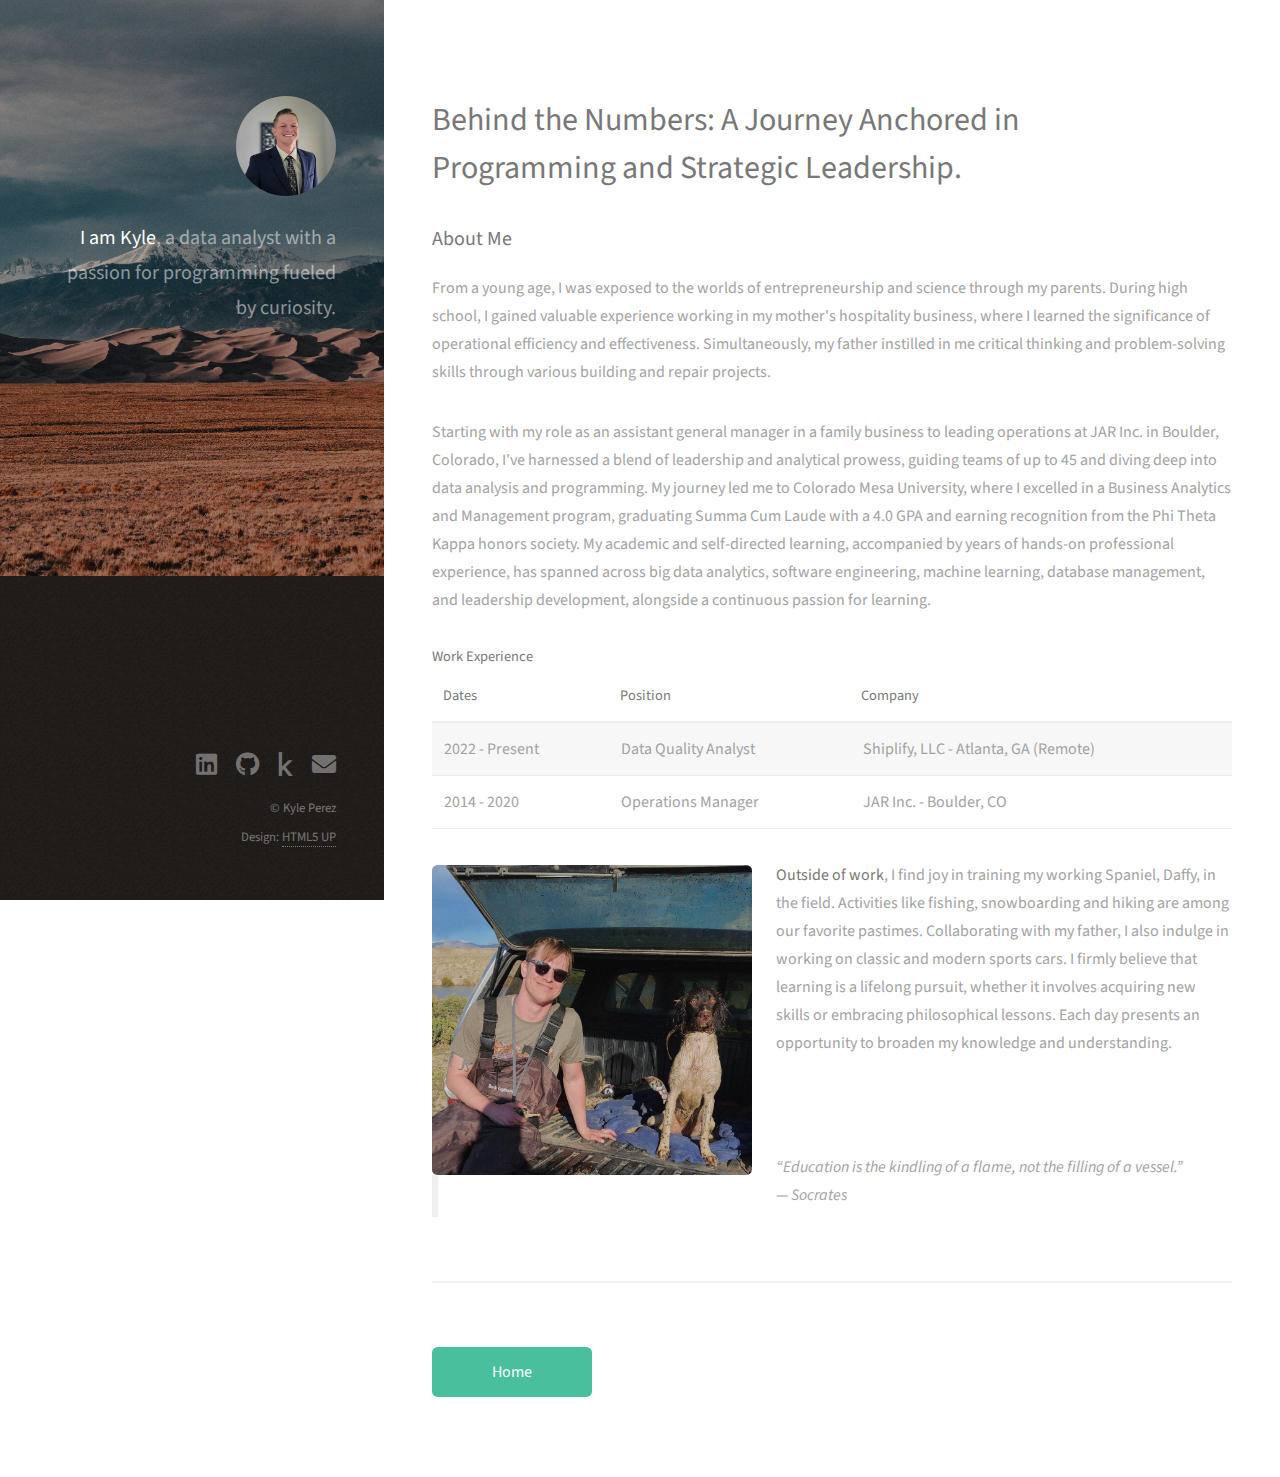
<file: about-me.html>
<!DOCTYPE HTML>
<!--
	Strata by HTML5 UP
	html5up.net | @ajlkn
	Free for personal and commercial use under the CCA 3.0 license (html5up.net/license)
-->
<html>
	<head>
		<title>Kyle Perez</title>
		<meta charset="utf-8" />
		<meta name="viewport" content="width=device-width, initial-scale=1, user-scalable=no" />
		<link rel="stylesheet" href="assets/css/main.css" />
	</head>
	<body class="is-preload">

		<!-- Header -->
			<header id="header">
				<div class="inner">
					<a href="#" class="image avatar"><img src="images/site_headshot.jpg" alt="" /></a>
					<h1><strong>I am Kyle</strong>, a data analyst<br />
					with a passion for programming<br />
					fueled by curiosity.</h1>
				</div>
			</header>

		<!-- Main -->
			<div id="main">

				<!-- One -->
					<section id="one">
						<header class="major">
							<h2>Behind the Numbers: A Journey Anchored in<br />
								Programming and Strategic Leadership.</h2>
						</header>
						<h3>About Me</h3> 
						<p>From a young age, I was exposed to the worlds of entrepreneurship and science through my parents. During high school, I gained valuable experience working in my mother's hospitality business, where I learned the significance of operational efficiency and effectiveness. Simultaneously, my father instilled in me critical thinking and problem-solving skills through various building and repair projects.</p>
						<p>Starting with my role as an assistant general manager in a family business to leading operations at JAR Inc. in Boulder, Colorado, I've harnessed a blend of leadership and analytical prowess, guiding teams of up to 45 and diving deep into data analysis and programming. My journey led me to Colorado Mesa University, where I excelled in a Business Analytics and Management program, graduating Summa Cum Laude with a 4.0 GPA and earning recognition from the Phi Theta Kappa honors society. My academic and self-directed learning, accompanied by years of hands-on professional experience, has spanned across big data analytics, software engineering, machine learning, database management, and leadership development, alongside a continuous passion for learning.</p>
						
						<div class="table-wrapper">
							<h5>Work Experience</h5>
							<table>
								<thead>
									<tr>
										<th>Dates</th>
										<th>Position</th>
										<th>Company</th>
									</tr>
								</thead>
								<tbody>
									<tr>
										<td>2022 - Present</td>
										<td>Data Quality Analyst</td>
										<td>Shiplify, LLC - Atlanta, GA (Remote)</td>
									</tr>
									<tr>
										<td>2014 - 2020</td>
										<td>Operations Manager</td>
										<td>JAR Inc. - Boulder, CO</td>
									</tr>
								</tbody>
							</table>
						</div>
						
						<p><span class="image left"><img src="images/daff_me.jpg" alt="" /></span><strong>Outside of work</strong>, I find joy in training my working Spaniel, Daffy, in the field. Activities like fishing, snowboarding and hiking are among our favorite pastimes. Collaborating with my father, I also indulge in working on classic and modern sports cars. I firmly believe that learning is a lifelong pursuit, whether it involves acquiring new skills or embracing philosophical lessons. Each day presents an opportunity to broaden my knowledge and understanding.</p>
						<br />
						<br />
						<blockquote>“Education is the kindling of a flame, not the filling of a vessel.”
							<br /> ― Socrates
						</blockquote>
					</section>


				<!-- Home -->
					<section id="three">
                        <ul class="actions">
							<li><a href="index.html" class="button primary">Home</a></li>
						</ul>
					</section>
                </div>

				
                <!-- Footer -->
                    <footer id="footer">
                        <div class="inner">
                            <ul class="icons">
                                <li><a href="https://www.linkedin.com/in/kyle-p-perez/" class="icon brands fa-linkedin"><span class="label">Linkedin</span></a></li>
                                <li><a href="https://github.com/kpperez" class="icon brands fa-github"><span class="label">Github</span></a></li>
                                <li><a href="https://www.kaggle.com/kpperez" class="icon brands fa-kaggle"><span class="label">Dribbble</span></a></li>
                                <li><a href="mailto:kyle.p.perez.92@gmail.com" class="icon solid fa-envelope"><span class="label">Email</span></a></li>
                            </ul>
                            <ul class="copyright">
                                <li>&copy; Kyle Perez</li><li>Design: <a href="http://html5up.net">HTML5 UP</a></li>
                            </ul>
                        </div>
                    </footer>
        
                <!-- Scripts -->
                    <script src="assets/js/jquery.min.js"></script>
                    <script src="assets/js/jquery.poptrox.min.js"></script>
                    <script src="assets/js/browser.min.js"></script>
                    <script src="assets/js/breakpoints.min.js"></script>
                    <script src="assets/js/util.js"></script>
                    <script src="assets/js/main.js"></script>
        
            </body>
        </html>
</file>
<file: assets/css/main.css>
@import url("fontawesome-all.min.css");
@import url("https://fonts.googleapis.com/css?family=Source+Sans+Pro:400,400italic");

/*
	Strata by HTML5 UP
	html5up.net | @ajlkn
	Free for personal and commercial use under the CCA 3.0 license (html5up.net/license)
*/

html, body, div, span, applet, object,
iframe, h1, h2, h3, h4, h5, h6, p, blockquote,
pre, a, abbr, acronym, address, big, cite,
code, del, dfn, em, img, ins, kbd, q, s, samp,
small, strike, strong, sub, sup, tt, var, b,
u, i, center, dl, dt, dd, ol, ul, li, fieldset,
form, label, legend, table, caption, tbody,
tfoot, thead, tr, th, td, article, aside,
canvas, details, embed, figure, figcaption,
footer, header, hgroup, menu, nav, output, ruby,
section, summary, time, mark, audio, video {
	margin: 0;
	padding: 0;
	border: 0;
	font-size: 100%;
	font: inherit;
	vertical-align: baseline;}

article, aside, details, figcaption, figure,
footer, header, hgroup, menu, nav, section {
	display: block;}

body {
	line-height: 1;
}

ol, ul {
	list-style: none;
}

blockquote, q {
	quotes: none;
}

	blockquote:before, blockquote:after, q:before, q:after {
		content: '';
		content: none;
	}

table {
	border-collapse: collapse;
	border-spacing: 0;
}

body {
	-webkit-text-size-adjust: none;
}

mark {
	background-color: transparent;
	color: inherit;
}

input::-moz-focus-inner {
	border: 0;
	padding: 0;
}

input, select, textarea {
	-moz-appearance: none;
	-webkit-appearance: none;
	-ms-appearance: none;
	appearance: none;
}

/* Basic */

	html {
		box-sizing: border-box;
	}

	*, *:before, *:after {
		box-sizing: inherit;
	}

	body {
		background: #fff;
	}

		body.is-preload *, body.is-preload *:before, body.is-preload *:after {
			-moz-animation: none !important;
			-webkit-animation: none !important;
			-ms-animation: none !important;
			animation: none !important;
			-moz-transition: none !important;
			-webkit-transition: none !important;
			-ms-transition: none !important;
			transition: none !important;
		}

	body, input, select, textarea {
		color: #a2a2a2;
		font-family: "Source Sans Pro", Helvetica, sans-serif;
		font-size: 16pt;
		font-weight: 400;
		line-height: 1.75em;
	}

	a {
		-moz-transition: color 0.2s ease-in-out, border-color 0.2s ease-in-out;
		-webkit-transition: color 0.2s ease-in-out, border-color 0.2s ease-in-out;
		-ms-transition: color 0.2s ease-in-out, border-color 0.2s ease-in-out;
		transition: color 0.2s ease-in-out, border-color 0.2s ease-in-out;
		border-bottom: dotted 1px;
		color: #49bf9d;
		text-decoration: none;
	}

		a:hover {
			border-bottom-color: transparent;
			color: #49bf9d !important;
			text-decoration: none;
		}

	strong, b {
		color: #787878;
		font-weight: 400;
	}

	em, i {
		font-style: italic;
	}

	p {
		margin: 0 0 2em 0;
	}

	h1, h2, h3, h4, h5, h6 {
		color: #787878;
		font-weight: 400;
		line-height: 1em;
		margin: 0 0 1em 0;
	}

		h1 a, h2 a, h3 a, h4 a, h5 a, h6 a {
			color: inherit;
			text-decoration: none;
		}

	h1 {
		font-size: 2em;
		line-height: 1.5em;
	}

	h2 {
		font-size: 1.5em;
		line-height: 1.5em;
	}

	h3 {
		font-size: 1.25em;
		line-height: 1.5em;
	}

	h4 {
		font-size: 1.1em;
		line-height: 1.5em;
	}

	h5 {
		font-size: 0.9em;
		line-height: 1.5em;
	}

	h6 {
		font-size: 0.7em;
		line-height: 1.5em;
	}

	sub {
		font-size: 0.8em;
		position: relative;
		top: 0.5em;
	}

	sup {
		font-size: 0.8em;
		position: relative;
		top: -0.5em;
	}

	hr {
		border: 0;
		border-bottom: solid 2px #efefef;
		margin: 2em 0;
	}

		hr.major {
			margin: 3em 0;
		}

	blockquote {
		border-left: solid 6px #efefef;
		font-style: italic;
		margin: 0 0 2em 0;
		padding: 0.5em 0 0.5em 1.5em;
	}

	code {
		background: #f7f7f7;
		border-radius: 0.35em;
		border: solid 2px #efefef;
		font-family: "Courier New", monospace;
		font-size: 0.9em;
		margin: 0 0.25em;
		padding: 0.25em 0.65em;
	}

	pre {
		-webkit-overflow-scrolling: touch;
		font-family: "Courier New", monospace;
		font-size: 0.9em;
		margin: 0 0 2em 0;
	}

		pre code {
			display: block;
			line-height: 1.75em;
			padding: 1em 1.5em;
			overflow-x: auto;
		}

	.align-left {
		text-align: left;
	}

	.align-center {
		text-align: center;
	}

	.align-right {
		text-align: right;
	}

/* Container */

	.container {
		margin: 0 auto;
		max-width: calc(100% - 4em);
		width: 100%;
	}

		.container.xsmall {
			width: 25%;
		}

		.container.small {
			width: 50%;
		}

		.container.medium {
			width: 75%;
		}

		.container.large {
			width: 125%;
		}

		.container.xlarge {
			width: 150%;
		}

		.container.max {
			width: 100%;
		}

		@media screen and (max-width: 980px) {

			.container {
				width: 100% !important;
				max-width: 100% !important;
			}

		}

		@media screen and (max-width: 480px) {

			.container {
				max-width: calc(100% - 3em);
			}

		}

/* Row */

	.row {
		display: flex;
		flex-wrap: wrap;
		box-sizing: border-box;
		align-items: stretch;
	}

		.row > * {
			box-sizing: border-box;
		}

		.row.gtr-uniform > * > :last-child {
			margin-bottom: 0;
		}

		.row.aln-left {
			justify-content: flex-start;
		}

		.row.aln-center {
			justify-content: center;
		}

		.row.aln-right {
			justify-content: flex-end;
		}

		.row.aln-top {
			align-items: flex-start;
		}

		.row.aln-middle {
			align-items: center;
		}

		.row.aln-bottom {
			align-items: flex-end;
		}

		.row > .imp {
			order: -1;
		}

		.row > .col-1 {
			width: 8.33333%;
		}

		.row > .off-1 {
			margin-left: 8.33333%;
		}

		.row > .col-2 {
			width: 16.66667%;
		}

		.row > .off-2 {
			margin-left: 16.66667%;
		}

		.row > .col-3 {
			width: 25%;
		}

		.row > .off-3 {
			margin-left: 25%;
		}

		.row > .col-4 {
			width: 33.33333%;
		}

		.row > .off-4 {
			margin-left: 33.33333%;
		}

		.row > .col-5 {
			width: 41.66667%;
		}

		.row > .off-5 {
			margin-left: 41.66667%;
		}

		.row > .col-6 {
			width: 50%;
		}

		.row > .off-6 {
			margin-left: 50%;
		}

		.row > .col-7 {
			width: 58.33333%;
		}

		.row > .off-7 {
			margin-left: 58.33333%;
		}

		.row > .col-8 {
			width: 66.66667%;
		}

		.row > .off-8 {
			margin-left: 66.66667%;
		}

		.row > .col-9 {
			width: 75%;
		}

		.row > .off-9 {
			margin-left: 75%;
		}

		.row > .col-10 {
			width: 83.33333%;
		}

		.row > .off-10 {
			margin-left: 83.33333%;
		}

		.row > .col-11 {
			width: 91.66667%;
		}

		.row > .off-11 {
			margin-left: 91.66667%;
		}

		.row > .col-12 {
			width: 100%;
		}

		.row > .off-12 {
			margin-left: 100%;
		}

		.row.gtr-0 {
			margin-top: 0;
			margin-left: 0em;
		}

			.row.gtr-0 > * {
				padding: 0 0 0 0em;
			}

			.row.gtr-0.gtr-uniform {
				margin-top: 0em;
			}

				.row.gtr-0.gtr-uniform > * {
					padding-top: 0em;
				}

		.row.gtr-25 {
			margin-top: 0;
			margin-left: -0.625em;
		}

			.row.gtr-25 > * {
				padding: 0 0 0 0.625em;
			}

			.row.gtr-25.gtr-uniform {
				margin-top: -0.625em;
			}

				.row.gtr-25.gtr-uniform > * {
					padding-top: 0.625em;
				}

		.row.gtr-50 {
			margin-top: 0;
			margin-left: -1.25em;
		}

			.row.gtr-50 > * {
				padding: 0 0 0 1.25em;
			}

			.row.gtr-50.gtr-uniform {
				margin-top: -1.25em;
			}

				.row.gtr-50.gtr-uniform > * {
					padding-top: 1.25em;
				}

		.row {
			margin-top: 0;
			margin-left: -2.5em;
		}

			.row > * {
				padding: 0 0 0 2.5em;
			}

			.row.gtr-uniform {
				margin-top: -2.5em;
			}

				.row.gtr-uniform > * {
					padding-top: 2.5em;
				}

		.row.gtr-150 {
			margin-top: 0;
			margin-left: -3.75em;
		}

			.row.gtr-150 > * {
				padding: 0 0 0 3.75em;
			}

			.row.gtr-150.gtr-uniform {
				margin-top: -3.75em;
			}

				.row.gtr-150.gtr-uniform > * {
					padding-top: 3.75em;
				}

		.row.gtr-200 {
			margin-top: 0;
			margin-left: -5em;
		}

			.row.gtr-200 > * {
				padding: 0 0 0 5em;
			}

			.row.gtr-200.gtr-uniform {
				margin-top: -5em;
			}

				.row.gtr-200.gtr-uniform > * {
					padding-top: 5em;
				}

		@media screen and (max-width: 1800px) {

			.row {
				display: flex;
				flex-wrap: wrap;
				box-sizing: border-box;
				align-items: stretch;
			}

				.row > * {
					box-sizing: border-box;
				}

				.row.gtr-uniform > * > :last-child {
					margin-bottom: 0;
				}

				.row.aln-left {
					justify-content: flex-start;
				}

				.row.aln-center {
					justify-content: center;
				}

				.row.aln-right {
					justify-content: flex-end;
				}

				.row.aln-top {
					align-items: flex-start;
				}

				.row.aln-middle {
					align-items: center;
				}

				.row.aln-bottom {
					align-items: flex-end;
				}

				.row > .imp-xlarge {
					order: -1;
				}

				.row > .col-1-xlarge {
					width: 8.33333%;
				}

				.row > .off-1-xlarge {
					margin-left: 8.33333%;
				}

				.row > .col-2-xlarge {
					width: 16.66667%;
				}

				.row > .off-2-xlarge {
					margin-left: 16.66667%;
				}

				.row > .col-3-xlarge {
					width: 25%;
				}

				.row > .off-3-xlarge {
					margin-left: 25%;
				}

				.row > .col-4-xlarge {
					width: 33.33333%;
				}

				.row > .off-4-xlarge {
					margin-left: 33.33333%;
				}

				.row > .col-5-xlarge {
					width: 41.66667%;
				}

				.row > .off-5-xlarge {
					margin-left: 41.66667%;
				}

				.row > .col-6-xlarge {
					width: 50%;
				}

				.row > .off-6-xlarge {
					margin-left: 50%;
				}

				.row > .col-7-xlarge {
					width: 58.33333%;
				}

				.row > .off-7-xlarge {
					margin-left: 58.33333%;
				}

				.row > .col-8-xlarge {
					width: 66.66667%;
				}

				.row > .off-8-xlarge {
					margin-left: 66.66667%;
				}

				.row > .col-9-xlarge {
					width: 75%;
				}

				.row > .off-9-xlarge {
					margin-left: 75%;
				}

				.row > .col-10-xlarge {
					width: 83.33333%;
				}

				.row > .off-10-xlarge {
					margin-left: 83.33333%;
				}

				.row > .col-11-xlarge {
					width: 91.66667%;
				}

				.row > .off-11-xlarge {
					margin-left: 91.66667%;
				}

				.row > .col-12-xlarge {
					width: 100%;
				}

				.row > .off-12-xlarge {
					margin-left: 100%;
				}

				.row.gtr-0 {
					margin-top: 0;
					margin-left: 0em;
				}

					.row.gtr-0 > * {
						padding: 0 0 0 0em;
					}

					.row.gtr-0.gtr-uniform {
						margin-top: 0em;
					}

						.row.gtr-0.gtr-uniform > * {
							padding-top: 0em;
						}

				.row.gtr-25 {
					margin-top: 0;
					margin-left: -0.625em;
				}

					.row.gtr-25 > * {
						padding: 0 0 0 0.625em;
					}

					.row.gtr-25.gtr-uniform {
						margin-top: -0.625em;
					}

						.row.gtr-25.gtr-uniform > * {
							padding-top: 0.625em;
						}

				.row.gtr-50 {
					margin-top: 0;
					margin-left: -1.25em;
				}

					.row.gtr-50 > * {
						padding: 0 0 0 1.25em;
					}

					.row.gtr-50.gtr-uniform {
						margin-top: -1.25em;
					}

						.row.gtr-50.gtr-uniform > * {
							padding-top: 1.25em;
						}

				.row {
					margin-top: 0;
					margin-left: -2.5em;
				}

					.row > * {
						padding: 0 0 0 2.5em;
					}

					.row.gtr-uniform {
						margin-top: -2.5em;
					}

						.row.gtr-uniform > * {
							padding-top: 2.5em;
						}

				.row.gtr-150 {
					margin-top: 0;
					margin-left: -3.75em;
				}

					.row.gtr-150 > * {
						padding: 0 0 0 3.75em;
					}

					.row.gtr-150.gtr-uniform {
						margin-top: -3.75em;
					}

						.row.gtr-150.gtr-uniform > * {
							padding-top: 3.75em;
						}

				.row.gtr-200 {
					margin-top: 0;
					margin-left: -5em;
				}

					.row.gtr-200 > * {
						padding: 0 0 0 5em;
					}

					.row.gtr-200.gtr-uniform {
						margin-top: -5em;
					}

						.row.gtr-200.gtr-uniform > * {
							padding-top: 5em;
						}

		}

		@media screen and (max-width: 1280px) {

			.row {
				display: flex;
				flex-wrap: wrap;
				box-sizing: border-box;
				align-items: stretch;
			}

				.row > * {
					box-sizing: border-box;
				}

				.row.gtr-uniform > * > :last-child {
					margin-bottom: 0;
				}

				.row.aln-left {
					justify-content: flex-start;
				}

				.row.aln-center {
					justify-content: center;
				}

				.row.aln-right {
					justify-content: flex-end;
				}

				.row.aln-top {
					align-items: flex-start;
				}

				.row.aln-middle {
					align-items: center;
				}

				.row.aln-bottom {
					align-items: flex-end;
				}

				.row > .imp-large {
					order: -1;
				}

				.row > .col-1-large {
					width: 8.33333%;
				}

				.row > .off-1-large {
					margin-left: 8.33333%;
				}

				.row > .col-2-large {
					width: 16.66667%;
				}

				.row > .off-2-large {
					margin-left: 16.66667%;
				}

				.row > .col-3-large {
					width: 25%;
				}

				.row > .off-3-large {
					margin-left: 25%;
				}

				.row > .col-4-large {
					width: 33.33333%;
				}

				.row > .off-4-large {
					margin-left: 33.33333%;
				}

				.row > .col-5-large {
					width: 41.66667%;
				}

				.row > .off-5-large {
					margin-left: 41.66667%;
				}

				.row > .col-6-large {
					width: 50%;
				}

				.row > .off-6-large {
					margin-left: 50%;
				}

				.row > .col-7-large {
					width: 58.33333%;
				}

				.row > .off-7-large {
					margin-left: 58.33333%;
				}

				.row > .col-8-large {
					width: 66.66667%;
				}

				.row > .off-8-large {
					margin-left: 66.66667%;
				}

				.row > .col-9-large {
					width: 75%;
				}

				.row > .off-9-large {
					margin-left: 75%;
				}

				.row > .col-10-large {
					width: 83.33333%;
				}

				.row > .off-10-large {
					margin-left: 83.33333%;
				}

				.row > .col-11-large {
					width: 91.66667%;
				}

				.row > .off-11-large {
					margin-left: 91.66667%;
				}

				.row > .col-12-large {
					width: 100%;
				}

				.row > .off-12-large {
					margin-left: 100%;
				}

				.row.gtr-0 {
					margin-top: 0;
					margin-left: 0em;
				}

					.row.gtr-0 > * {
						padding: 0 0 0 0em;
					}

					.row.gtr-0.gtr-uniform {
						margin-top: 0em;
					}

						.row.gtr-0.gtr-uniform > * {
							padding-top: 0em;
						}

				.row.gtr-25 {
					margin-top: 0;
					margin-left: -0.5em;
				}

					.row.gtr-25 > * {
						padding: 0 0 0 0.5em;
					}

					.row.gtr-25.gtr-uniform {
						margin-top: -0.5em;
					}

						.row.gtr-25.gtr-uniform > * {
							padding-top: 0.5em;
						}

				.row.gtr-50 {
					margin-top: 0;
					margin-left: -1em;
				}

					.row.gtr-50 > * {
						padding: 0 0 0 1em;
					}

					.row.gtr-50.gtr-uniform {
						margin-top: -1em;
					}

						.row.gtr-50.gtr-uniform > * {
							padding-top: 1em;
						}

				.row {
					margin-top: 0;
					margin-left: -2em;
				}

					.row > * {
						padding: 0 0 0 2em;
					}

					.row.gtr-uniform {
						margin-top: -2em;
					}

						.row.gtr-uniform > * {
							padding-top: 2em;
						}

				.row.gtr-150 {
					margin-top: 0;
					margin-left: -3em;
				}

					.row.gtr-150 > * {
						padding: 0 0 0 3em;
					}

					.row.gtr-150.gtr-uniform {
						margin-top: -3em;
					}

						.row.gtr-150.gtr-uniform > * {
							padding-top: 3em;
						}

				.row.gtr-200 {
					margin-top: 0;
					margin-left: -4em;
				}

					.row.gtr-200 > * {
						padding: 0 0 0 4em;
					}

					.row.gtr-200.gtr-uniform {
						margin-top: -4em;
					}

						.row.gtr-200.gtr-uniform > * {
							padding-top: 4em;
						}

		}

		@media screen and (max-width: 980px) {

			.row {
				display: flex;
				flex-wrap: wrap;
				box-sizing: border-box;
				align-items: stretch;
			}

				.row > * {
					box-sizing: border-box;
				}

				.row.gtr-uniform > * > :last-child {
					margin-bottom: 0;
				}

				.row.aln-left {
					justify-content: flex-start;
				}

				.row.aln-center {
					justify-content: center;
				}

				.row.aln-right {
					justify-content: flex-end;
				}

				.row.aln-top {
					align-items: flex-start;
				}

				.row.aln-middle {
					align-items: center;
				}

				.row.aln-bottom {
					align-items: flex-end;
				}

				.row > .imp-medium {
					order: -1;
				}

				.row > .col-1-medium {
					width: 8.33333%;
				}

				.row > .off-1-medium {
					margin-left: 8.33333%;
				}

				.row > .col-2-medium {
					width: 16.66667%;
				}

				.row > .off-2-medium {
					margin-left: 16.66667%;
				}

				.row > .col-3-medium {
					width: 25%;
				}

				.row > .off-3-medium {
					margin-left: 25%;
				}

				.row > .col-4-medium {
					width: 33.33333%;
				}

				.row > .off-4-medium {
					margin-left: 33.33333%;
				}

				.row > .col-5-medium {
					width: 41.66667%;
				}

				.row > .off-5-medium {
					margin-left: 41.66667%;
				}

				.row > .col-6-medium {
					width: 50%;
				}

				.row > .off-6-medium {
					margin-left: 50%;
				}

				.row > .col-7-medium {
					width: 58.33333%;
				}

				.row > .off-7-medium {
					margin-left: 58.33333%;
				}

				.row > .col-8-medium {
					width: 66.66667%;
				}

				.row > .off-8-medium {
					margin-left: 66.66667%;
				}

				.row > .col-9-medium {
					width: 75%;
				}

				.row > .off-9-medium {
					margin-left: 75%;
				}

				.row > .col-10-medium {
					width: 83.33333%;
				}

				.row > .off-10-medium {
					margin-left: 83.33333%;
				}

				.row > .col-11-medium {
					width: 91.66667%;
				}

				.row > .off-11-medium {
					margin-left: 91.66667%;
				}

				.row > .col-12-medium {
					width: 100%;
				}

				.row > .off-12-medium {
					margin-left: 100%;
				}

				.row.gtr-0 {
					margin-top: 0;
					margin-left: 0em;
				}

					.row.gtr-0 > * {
						padding: 0 0 0 0em;
					}

					.row.gtr-0.gtr-uniform {
						margin-top: 0em;
					}

						.row.gtr-0.gtr-uniform > * {
							padding-top: 0em;
						}

				.row.gtr-25 {
					margin-top: 0;
					margin-left: -0.5em;
				}

					.row.gtr-25 > * {
						padding: 0 0 0 0.5em;
					}

					.row.gtr-25.gtr-uniform {
						margin-top: -0.5em;
					}

						.row.gtr-25.gtr-uniform > * {
							padding-top: 0.5em;
						}

				.row.gtr-50 {
					margin-top: 0;
					margin-left: -1em;
				}

					.row.gtr-50 > * {
						padding: 0 0 0 1em;
					}

					.row.gtr-50.gtr-uniform {
						margin-top: -1em;
					}

						.row.gtr-50.gtr-uniform > * {
							padding-top: 1em;
						}

				.row {
					margin-top: 0;
					margin-left: -2em;
				}

					.row > * {
						padding: 0 0 0 2em;
					}

					.row.gtr-uniform {
						margin-top: -2em;
					}

						.row.gtr-uniform > * {
							padding-top: 2em;
						}

				.row.gtr-150 {
					margin-top: 0;
					margin-left: -3em;
				}

					.row.gtr-150 > * {
						padding: 0 0 0 3em;
					}

					.row.gtr-150.gtr-uniform {
						margin-top: -3em;
					}

						.row.gtr-150.gtr-uniform > * {
							padding-top: 3em;
						}

				.row.gtr-200 {
					margin-top: 0;
					margin-left: -4em;
				}

					.row.gtr-200 > * {
						padding: 0 0 0 4em;
					}

					.row.gtr-200.gtr-uniform {
						margin-top: -4em;
					}

						.row.gtr-200.gtr-uniform > * {
							padding-top: 4em;
						}

		}

		@media screen and (max-width: 736px) {

			.row {
				display: flex;
				flex-wrap: wrap;
				box-sizing: border-box;
				align-items: stretch;
			}

				.row > * {
					box-sizing: border-box;
				}

				.row.gtr-uniform > * > :last-child {
					margin-bottom: 0;
				}

				.row.aln-left {
					justify-content: flex-start;
				}

				.row.aln-center {
					justify-content: center;
				}

				.row.aln-right {
					justify-content: flex-end;
				}

				.row.aln-top {
					align-items: flex-start;
				}

				.row.aln-middle {
					align-items: center;
				}

				.row.aln-bottom {
					align-items: flex-end;
				}

				.row > .imp-small {
					order: -1;
				}

				.row > .col-1-small {
					width: 8.33333%;
				}

				.row > .off-1-small {
					margin-left: 8.33333%;
				}

				.row > .col-2-small {
					width: 16.66667%;
				}

				.row > .off-2-small {
					margin-left: 16.66667%;
				}

				.row > .col-3-small {
					width: 25%;
				}

				.row > .off-3-small {
					margin-left: 25%;
				}

				.row > .col-4-small {
					width: 33.33333%;
				}

				.row > .off-4-small {
					margin-left: 33.33333%;
				}

				.row > .col-5-small {
					width: 41.66667%;
				}

				.row > .off-5-small {
					margin-left: 41.66667%;
				}

				.row > .col-6-small {
					width: 50%;
				}

				.row > .off-6-small {
					margin-left: 50%;
				}

				.row > .col-7-small {
					width: 58.33333%;
				}

				.row > .off-7-small {
					margin-left: 58.33333%;
				}

				.row > .col-8-small {
					width: 66.66667%;
				}

				.row > .off-8-small {
					margin-left: 66.66667%;
				}

				.row > .col-9-small {
					width: 75%;
				}

				.row > .off-9-small {
					margin-left: 75%;
				}

				.row > .col-10-small {
					width: 83.33333%;
				}

				.row > .off-10-small {
					margin-left: 83.33333%;
				}

				.row > .col-11-small {
					width: 91.66667%;
				}

				.row > .off-11-small {
					margin-left: 91.66667%;
				}

				.row > .col-12-small {
					width: 100%;
				}

				.row > .off-12-small {
					margin-left: 100%;
				}

				.row.gtr-0 {
					margin-top: 0;
					margin-left: 0em;
				}

					.row.gtr-0 > * {
						padding: 0 0 0 0em;
					}

					.row.gtr-0.gtr-uniform {
						margin-top: 0em;
					}

						.row.gtr-0.gtr-uniform > * {
							padding-top: 0em;
						}

				.row.gtr-25 {
					margin-top: 0;
					margin-left: -0.375em;
				}

					.row.gtr-25 > * {
						padding: 0 0 0 0.375em;
					}

					.row.gtr-25.gtr-uniform {
						margin-top: -0.375em;
					}

						.row.gtr-25.gtr-uniform > * {
							padding-top: 0.375em;
						}

				.row.gtr-50 {
					margin-top: 0;
					margin-left: -0.75em;
				}

					.row.gtr-50 > * {
						padding: 0 0 0 0.75em;
					}

					.row.gtr-50.gtr-uniform {
						margin-top: -0.75em;
					}

						.row.gtr-50.gtr-uniform > * {
							padding-top: 0.75em;
						}

				.row {
					margin-top: 0;
					margin-left: -1.5em;
				}

					.row > * {
						padding: 0 0 0 1.5em;
					}

					.row.gtr-uniform {
						margin-top: -1.5em;
					}

						.row.gtr-uniform > * {
							padding-top: 1.5em;
						}

				.row.gtr-150 {
					margin-top: 0;
					margin-left: -2.25em;
				}

					.row.gtr-150 > * {
						padding: 0 0 0 2.25em;
					}

					.row.gtr-150.gtr-uniform {
						margin-top: -2.25em;
					}

						.row.gtr-150.gtr-uniform > * {
							padding-top: 2.25em;
						}

				.row.gtr-200 {
					margin-top: 0;
					margin-left: -3em;
				}

					.row.gtr-200 > * {
						padding: 0 0 0 3em;
					}

					.row.gtr-200.gtr-uniform {
						margin-top: -3em;
					}

						.row.gtr-200.gtr-uniform > * {
							padding-top: 3em;
						}

		}

		@media screen and (max-width: 480px) {

			.row {
				display: flex;
				flex-wrap: wrap;
				box-sizing: border-box;
				align-items: stretch;
			}

				.row > * {
					box-sizing: border-box;
				}

				.row.gtr-uniform > * > :last-child {
					margin-bottom: 0;
				}

				.row.aln-left {
					justify-content: flex-start;
				}

				.row.aln-center {
					justify-content: center;
				}

				.row.aln-right {
					justify-content: flex-end;
				}

				.row.aln-top {
					align-items: flex-start;
				}

				.row.aln-middle {
					align-items: center;
				}

				.row.aln-bottom {
					align-items: flex-end;
				}

				.row > .imp-xsmall {
					order: -1;
				}

				.row > .col-1-xsmall {
					width: 8.33333%;
				}

				.row > .off-1-xsmall {
					margin-left: 8.33333%;
				}

				.row > .col-2-xsmall {
					width: 16.66667%;
				}

				.row > .off-2-xsmall {
					margin-left: 16.66667%;
				}

				.row > .col-3-xsmall {
					width: 25%;
				}

				.row > .off-3-xsmall {
					margin-left: 25%;
				}

				.row > .col-4-xsmall {
					width: 33.33333%;
				}

				.row > .off-4-xsmall {
					margin-left: 33.33333%;
				}

				.row > .col-5-xsmall {
					width: 41.66667%;
				}

				.row > .off-5-xsmall {
					margin-left: 41.66667%;
				}

				.row > .col-6-xsmall {
					width: 50%;
				}

				.row > .off-6-xsmall {
					margin-left: 50%;
				}

				.row > .col-7-xsmall {
					width: 58.33333%;
				}

				.row > .off-7-xsmall {
					margin-left: 58.33333%;
				}

				.row > .col-8-xsmall {
					width: 66.66667%;
				}

				.row > .off-8-xsmall {
					margin-left: 66.66667%;
				}

				.row > .col-9-xsmall {
					width: 75%;
				}

				.row > .off-9-xsmall {
					margin-left: 75%;
				}

				.row > .col-10-xsmall {
					width: 83.33333%;
				}

				.row > .off-10-xsmall {
					margin-left: 83.33333%;
				}

				.row > .col-11-xsmall {
					width: 91.66667%;
				}

				.row > .off-11-xsmall {
					margin-left: 91.66667%;
				}

				.row > .col-12-xsmall {
					width: 100%;
				}

				.row > .off-12-xsmall {
					margin-left: 100%;
				}

				.row.gtr-0 {
					margin-top: 0;
					margin-left: 0em;
				}

					.row.gtr-0 > * {
						padding: 0 0 0 0em;
					}

					.row.gtr-0.gtr-uniform {
						margin-top: 0em;
					}

						.row.gtr-0.gtr-uniform > * {
							padding-top: 0em;
						}

				.row.gtr-25 {
					margin-top: 0;
					margin-left: -0.375em;
				}

					.row.gtr-25 > * {
						padding: 0 0 0 0.375em;
					}

					.row.gtr-25.gtr-uniform {
						margin-top: -0.375em;
					}

						.row.gtr-25.gtr-uniform > * {
							padding-top: 0.375em;
						}

				.row.gtr-50 {
					margin-top: 0;
					margin-left: -0.75em;
				}

					.row.gtr-50 > * {
						padding: 0 0 0 0.75em;
					}

					.row.gtr-50.gtr-uniform {
						margin-top: -0.75em;
					}

						.row.gtr-50.gtr-uniform > * {
							padding-top: 0.75em;
						}

				.row {
					margin-top: 0;
					margin-left: -1.5em;
				}

					.row > * {
						padding: 0 0 0 1.5em;
					}

					.row.gtr-uniform {
						margin-top: -1.5em;
					}

						.row.gtr-uniform > * {
							padding-top: 1.5em;
						}

				.row.gtr-150 {
					margin-top: 0;
					margin-left: -2.25em;
				}

					.row.gtr-150 > * {
						padding: 0 0 0 2.25em;
					}

					.row.gtr-150.gtr-uniform {
						margin-top: -2.25em;
					}

						.row.gtr-150.gtr-uniform > * {
							padding-top: 2.25em;
						}

				.row.gtr-200 {
					margin-top: 0;
					margin-left: -3em;
				}

					.row.gtr-200 > * {
						padding: 0 0 0 3em;
					}

					.row.gtr-200.gtr-uniform {
						margin-top: -3em;
					}

						.row.gtr-200.gtr-uniform > * {
							padding-top: 3em;
						}

		}

/* Section/Article */

	section.special, article.special {
		text-align: center;
	}

	header p {
		color: #b2b2b2;
		position: relative;
		margin: 0 0 1.5em 0;
	}

	header h2 + p {
		font-size: 1.25em;
		margin-top: -1em;
		line-height: 1.5em;
	}

	header h3 + p {
		font-size: 1.1em;
		margin-top: -0.8em;
		line-height: 1.5em;
	}

	header h4 + p,
	header h5 + p,
	header h6 + p {
		font-size: 0.9em;
		margin-top: -0.6em;
		line-height: 1.5em;
	}

	header.major h2 {
		font-size: 2em;
	}

/* Form */

	form {
		margin: 0 0 2em 0;
	}

	label {
		color: #787878;
		display: block;
		font-size: 0.9em;
		font-weight: 400;
		margin: 0 0 1em 0;
	}

	input[type="text"],
	input[type="password"],
	input[type="email"],
	select,
	textarea {
		-moz-appearance: none;
		-webkit-appearance: none;
		-ms-appearance: none;
		appearance: none;
		background: #f7f7f7;
		border-radius: 0.35em;
		border: solid 2px transparent;
		color: inherit;
		display: block;
		outline: 0;
		padding: 0 0.75em;
		text-decoration: none;
		width: 100%;
	}

		input[type="text"]:invalid,
		input[type="password"]:invalid,
		input[type="email"]:invalid,
		select:invalid,
		textarea:invalid {
			box-shadow: none;
		}

		input[type="text"]:focus,
		input[type="password"]:focus,
		input[type="email"]:focus,
		select:focus,
		textarea:focus {
			border-color: #49bf9d;
		}

	select {
		background-image: url("data:image/svg+xml;charset=utf8,%3Csvg xmlns='http://www.w3.org/2000/svg' width='40' height='40' preserveAspectRatio='none' viewBox='0 0 40 40'%3E%3Cpath d='M9.4,12.3l10.4,10.4l10.4-10.4c0.2-0.2,0.5-0.4,0.9-0.4c0.3,0,0.6,0.1,0.9,0.4l3.3,3.3c0.2,0.2,0.4,0.5,0.4,0.9 c0,0.4-0.1,0.6-0.4,0.9L20.7,31.9c-0.2,0.2-0.5,0.4-0.9,0.4c-0.3,0-0.6-0.1-0.9-0.4L4.3,17.3c-0.2-0.2-0.4-0.5-0.4-0.9 c0-0.4,0.1-0.6,0.4-0.9l3.3-3.3c0.2-0.2,0.5-0.4,0.9-0.4S9.1,12.1,9.4,12.3z' fill='%23dfdfdf' /%3E%3C/svg%3E");
		background-size: 1.25rem;
		background-repeat: no-repeat;
		background-position: calc(100% - 1rem) center;
		height: 2.75em;
		padding-right: 2.75em;
		text-overflow: ellipsis;
	}

		select option {
			color: #787878;
			background: #fff;
		}

		select:focus::-ms-value {
			background-color: transparent;
		}

		select::-ms-expand {
			display: none;
		}

	input[type="text"],
	input[type="password"],
	input[type="email"],
	select {
		height: 2.75em;
	}

	textarea {
		padding: 0.75em;
	}

	input[type="checkbox"],
	input[type="radio"] {
		-moz-appearance: none;
		-webkit-appearance: none;
		-ms-appearance: none;
		appearance: none;
		display: block;
		float: left;
		margin-right: -2em;
		opacity: 0;
		width: 1em;
		z-index: -1;
	}

		input[type="checkbox"] + label,
		input[type="radio"] + label {
			text-decoration: none;
			color: #a2a2a2;
			cursor: pointer;
			display: inline-block;
			font-size: 1em;
			font-weight: 400;
			padding-left: 2.4em;
			padding-right: 0.75em;
			position: relative;
		}

			input[type="checkbox"] + label:before,
			input[type="radio"] + label:before {
				-moz-osx-font-smoothing: grayscale;
				-webkit-font-smoothing: antialiased;
				display: inline-block;
				font-style: normal;
				font-variant: normal;
				text-rendering: auto;
				line-height: 1;
				text-transform: none !important;
				font-family: 'Font Awesome 5 Free';
				font-weight: 900;
			}

			input[type="checkbox"] + label:before,
			input[type="radio"] + label:before {
				background: #f7f7f7;
				border-radius: 0.35em;
				border: solid 2px transparent;
				content: '';
				display: inline-block;
				font-size: 0.8em;
				height: 2.0625em;
				left: 0;
				line-height: 1.85625em;
				position: absolute;
				text-align: center;
				top: 0;
				width: 2.0625em;
			}

		input[type="checkbox"]:checked + label:before,
		input[type="radio"]:checked + label:before {
			background: #787878;
			border-color: #787878;
			color: #fff;
			content: '\f00c';
		}

		input[type="checkbox"]:focus + label:before,
		input[type="radio"]:focus + label:before {
			border-color: #49bf9d;
		}

	input[type="checkbox"] + label:before {
		border-radius: 0.35em;
	}

	input[type="radio"] + label:before {
		border-radius: 100%;
	}

	::-webkit-input-placeholder {
		color: #b2b2b2 !important;
		opacity: 1.0;
	}

	:-moz-placeholder {
		color: #b2b2b2 !important;
		opacity: 1.0;
	}

	::-moz-placeholder {
		color: #b2b2b2 !important;
		opacity: 1.0;
	}

	:-ms-input-placeholder {
		color: #b2b2b2 !important;
		opacity: 1.0;
	}

/* Box */

	.box {
		border-radius: 0.35em;
		border: solid 2px #efefef;
		margin-bottom: 2em;
		padding: 1.5em;
	}

		.box > :last-child,
		.box > :last-child > :last-child,
		.box > :last-child > :last-child > :last-child {
			margin-bottom: 0;
		}

		.box.alt {
			border: 0;
			border-radius: 0;
			padding: 0;
		}

/* Icon */

	.icon {
		text-decoration: none;
		border-bottom: none;
		position: relative;
	}

		.icon:before {
			-moz-osx-font-smoothing: grayscale;
			-webkit-font-smoothing: antialiased;
			display: inline-block;
			font-style: normal;
			font-variant: normal;
			text-rendering: auto;
			line-height: 1;
			text-transform: none !important;
			font-family: 'Font Awesome 5 Free';
			font-weight: 400;
		}

		.icon > .label {
			display: none;
		}

		.icon:before {
			line-height: inherit;
		}

		.icon.solid:before {
			font-weight: 900;
		}

		.icon.brands:before {
			font-family: 'Font Awesome 5 Brands';
		}

/* Image */

	.image {
		border-radius: 0.35em;
		border: 0;
		display: inline-block;
		position: relative;
	}

		.image:before {
			-moz-transition: opacity 0.2s ease-in-out;
			-webkit-transition: opacity 0.2s ease-in-out;
			-ms-transition: opacity 0.2s ease-in-out;
			transition: opacity 0.2s ease-in-out;
			background: url("images/overlay.png");
			border-radius: 0.35em;
			content: '';
			display: block;
			height: 100%;
			left: 0;
			opacity: 0.5;
			position: absolute;
			top: 0;
			width: 100%;
		}

		.image.thumb {
			text-align: center;
		}

			.image.thumb:after {
				-moz-transition: opacity 0.2s ease-in-out;
				-webkit-transition: opacity 0.2s ease-in-out;
				-ms-transition: opacity 0.2s ease-in-out;
				transition: opacity 0.2s ease-in-out;
				border-radius: 0.35em;
				border: solid 3px rgba(255, 255, 255, 0.5);
				color: #fff;
				content: 'View';
				display: inline-block;
				font-size: 0.8em;
				font-weight: 400;
				left: 50%;
				line-height: 2.25em;
				margin: -1.25em 0 0 -3em;
				opacity: 0;
				padding: 0 1.5em;
				position: absolute;
				text-align: center;
				text-decoration: none;
				top: 50%;
				white-space: nowrap;
			}

			.image.thumb:hover:after {
				opacity: 1.0;
			}

			.image.thumb:hover:before {
				background: url("images/overlay.png"), url("images/overlay.png");
				opacity: 1.0;
			}

		.image img {
			border-radius: 0.35em;
			display: block;
		}

		.image.left {
			float: left;
			margin: 0 1.5em 1em 0;
			top: 0.25em;
		}

		.image.right {
			float: right;
			margin: 0 0 1em 1.5em;
			top: 0.25em;
		}

		.image.left, .image.right {
			max-width: 40%;
		}

			.image.left img, .image.right img {
				width: 100%;
			}

		.image.fit {
			display: block;
			margin: 0 0 2em 0;
			width: 100%;
		}

			.image.fit img {
				width: 100%;
			}

		.image.avatar {
			border-radius: 100%;
		}

			.image.avatar:before {
				display: none;
			}

			.image.avatar img {
				border-radius: 100%;
				width: 100%;
			}

/* List */

	ol {
		list-style: decimal;
		margin: 0 0 2em 0;
		padding-left: 1.25em;
	}

		ol li {
			padding-left: 0.25em;
		}

	ul {
		list-style: disc;
		margin: 0 0 2em 0;
		padding-left: 1em;
	}

		ul li {
			padding-left: 0.5em;
		}

		ul.alt {
			list-style: none;
			padding-left: 0;
		}

			ul.alt li {
				border-top: solid 2px #efefef;
				padding: 0.5em 0;
			}

				ul.alt li:first-child {
					border-top: 0;
					padding-top: 0;
				}

	dl {
		margin: 0 0 2em 0;
	}

/* Icons */

	ul.icons {
		cursor: default;
		list-style: none;
		padding-left: 0;
	}

		ul.icons li {
			display: inline-block;
			padding: 0 1em 0 0;
		}

			ul.icons li:last-child {
				padding-right: 0;
			}

			ul.icons li .icon:before {
				font-size: 1.5em;
			}

/* Labeled Icons */

	ul.labeled-icons {
		list-style: none;
		padding: 0;
	}

		ul.labeled-icons li {
			line-height: 1.75em;
			margin: 1.5em 0 0 0;
			padding-left: 2.25em;
			position: relative;
		}

			ul.labeled-icons li:first-child {
				margin-top: 0;
			}

			ul.labeled-icons li a {
				color: inherit;
			}

			ul.labeled-icons li h3 {
				color: #b2b2b2;
				left: 0;
				position: absolute;
				text-align: center;
				top: 0;
				width: 1em;
			}

/* Actions */

	ul.actions {
		display: -moz-flex;
		display: -webkit-flex;
		display: -ms-flex;
		display: flex;
		cursor: default;
		list-style: none;
		margin-left: -1em;
		padding-left: 0;
	}

		ul.actions li {
			padding: 0 0 0 1em;
			vertical-align: middle;
		}

		ul.actions.special {
			-moz-justify-content: center;
			-webkit-justify-content: center;
			-ms-justify-content: center;
			justify-content: center;
			width: 100%;
			margin-left: 0;
		}

			ul.actions.special li:first-child {
				padding-left: 0;
			}

		ul.actions.stacked {
			-moz-flex-direction: column;
			-webkit-flex-direction: column;
			-ms-flex-direction: column;
			flex-direction: column;
			margin-left: 0;
		}

			ul.actions.stacked li {
				padding: 1.3em 0 0 0;
			}

				ul.actions.stacked li:first-child {
					padding-top: 0;
				}

		ul.actions.fit {
			width: calc(100% + 1em);
		}

			ul.actions.fit li {
				-moz-flex-grow: 1;
				-webkit-flex-grow: 1;
				-ms-flex-grow: 1;
				flex-grow: 1;
				-moz-flex-shrink: 1;
				-webkit-flex-shrink: 1;
				-ms-flex-shrink: 1;
				flex-shrink: 1;
				width: 100%;
			}

				ul.actions.fit li > * {
					width: 100%;
				}

			ul.actions.fit.stacked {
				width: 100%;
			}

		@media screen and (max-width: 480px) {

			ul.actions:not(.fixed) {
				-moz-flex-direction: column;
				-webkit-flex-direction: column;
				-ms-flex-direction: column;
				flex-direction: column;
				margin-left: 0;
				width: 100% !important;
			}

				ul.actions:not(.fixed) li {
					-moz-flex-grow: 1;
					-webkit-flex-grow: 1;
					-ms-flex-grow: 1;
					flex-grow: 1;
					-moz-flex-shrink: 1;
					-webkit-flex-shrink: 1;
					-ms-flex-shrink: 1;
					flex-shrink: 1;
					padding: 1em 0 0 0;
					text-align: center;
					width: 100%;
				}

					ul.actions:not(.fixed) li > * {
						width: 100%;
					}

					ul.actions:not(.fixed) li:first-child {
						padding-top: 0;
					}

					ul.actions:not(.fixed) li input[type="submit"],
					ul.actions:not(.fixed) li input[type="reset"],
					ul.actions:not(.fixed) li input[type="button"],
					ul.actions:not(.fixed) li button,
					ul.actions:not(.fixed) li .button {
						width: 100%;
					}

						ul.actions:not(.fixed) li input[type="submit"].icon:before,
						ul.actions:not(.fixed) li input[type="reset"].icon:before,
						ul.actions:not(.fixed) li input[type="button"].icon:before,
						ul.actions:not(.fixed) li button.icon:before,
						ul.actions:not(.fixed) li .button.icon:before {
							margin-left: -0.5em;
						}

		}

/* Table */

	.table-wrapper {
		-webkit-overflow-scrolling: touch;
		overflow-x: auto;
	}

	table {
		margin: 0 0 2em 0;
		width: 100%;
	}

		table tbody tr {
			border: solid 1px #efefef;
			border-left: 0;
			border-right: 0;
		}

			table tbody tr:nth-child(2n + 1) {
				background-color: #f7f7f7;
			}

		table td {
			padding: 0.75em 0.75em;
		}

		table th {
			color: #787878;
			font-size: 0.9em;
			font-weight: 400;
			padding: 0 0.75em 0.75em 0.75em;
			text-align: left;
		}

		table thead {
			border-bottom: solid 2px #efefef;
		}

		table tfoot {
			border-top: solid 2px #efefef;
		}

		table.alt {
			border-collapse: separate;
		}

			table.alt tbody tr td {
				border: solid 2px #efefef;
				border-left-width: 0;
				border-top-width: 0;
			}

				table.alt tbody tr td:first-child {
					border-left-width: 2px;
				}

			table.alt tbody tr:first-child td {
				border-top-width: 2px;
			}

			table.alt thead {
				border-bottom: 0;
			}

			table.alt tfoot {
				border-top: 0;
			}

/* Button */

	input[type="submit"],
	input[type="reset"],
	input[type="button"],
	.button {
		-moz-appearance: none;
		-webkit-appearance: none;
		-ms-appearance: none;
		appearance: none;
		-moz-transition: background-color 0.2s ease-in-out, color 0.2s ease-in-out, border-color 0.2s ease-in-out;
		-webkit-transition: background-color 0.2s ease-in-out, color 0.2s ease-in-out, border-color 0.2s ease-in-out;
		-ms-transition: background-color 0.2s ease-in-out, color 0.2s ease-in-out, border-color 0.2s ease-in-out;
		transition: background-color 0.2s ease-in-out, color 0.2s ease-in-out, border-color 0.2s ease-in-out;
		background-color: transparent;
		border-radius: 0.35em;
		border: solid 3px #efefef;
		color: #787878 !important;
		cursor: pointer;
		display: inline-block;
		font-weight: 400;
		height: 3.15em;
		height: calc(2.75em + 6px);
		line-height: 2.75em;
		min-width: 10em;
		padding: 0 1.5em;
		text-align: center;
		text-decoration: none;
		white-space: nowrap;
	}

		input[type="submit"]:hover,
		input[type="reset"]:hover,
		input[type="button"]:hover,
		.button:hover {
			border-color: #49bf9d;
			color: #49bf9d !important;
		}

		input[type="submit"]:active,
		input[type="reset"]:active,
		input[type="button"]:active,
		.button:active {
			background-color: rgba(73, 191, 157, 0.1);
			border-color: #49bf9d;
			color: #49bf9d !important;
		}

		input[type="submit"].icon,
		input[type="reset"].icon,
		input[type="button"].icon,
		.button.icon {
			padding-left: 1.35em;
		}

			input[type="submit"].icon:before,
			input[type="reset"].icon:before,
			input[type="button"].icon:before,
			.button.icon:before {
				margin-right: 0.5em;
			}

		input[type="submit"].fit,
		input[type="reset"].fit,
		input[type="button"].fit,
		.button.fit {
			min-width: 0;
			width: 100%;
		}

		input[type="submit"].small,
		input[type="reset"].small,
		input[type="button"].small,
		.button.small {
			font-size: 0.8em;
		}

		input[type="submit"].large,
		input[type="reset"].large,
		input[type="button"].large,
		.button.large {
			font-size: 1.35em;
		}

		input[type="submit"].primary,
		input[type="reset"].primary,
		input[type="button"].primary,
		.button.primary {
			background-color: #49bf9d;
			border-color: #49bf9d;
			color: #ffffff !important;
		}

			input[type="submit"].primary:hover,
			input[type="reset"].primary:hover,
			input[type="button"].primary:hover,
			.button.primary:hover {
				background-color: #5cc6a7;
				border-color: #5cc6a7;
			}

			input[type="submit"].primary:active,
			input[type="reset"].primary:active,
			input[type="button"].primary:active,
			.button.primary:active {
				background-color: #3eb08f;
				border-color: #3eb08f;
			}

		input[type="submit"].disabled, input[type="submit"]:disabled,
		input[type="reset"].disabled,
		input[type="reset"]:disabled,
		input[type="button"].disabled,
		input[type="button"]:disabled,
		.button.disabled,
		.button:disabled {
			background-color: #e7e7e7 !important;
			border-color: #e7e7e7 !important;
			color: #b2b2b2 !important;
			cursor: default;
		}

/* Work Item */

	.work-item {
		margin: 0 0 2em 0;
	}

		.work-item .image {
			margin: 0 0 1.5em 0;
		}

		.work-item h3 {
			font-size: 1em;
			margin: 0 0 0.5em 0;
		}

		.work-item p {
			font-size: 0.8em;
			line-height: 1.5em;
			margin: 0;
		}

/* Header */

	#header {
		display: -moz-flex;
		display: -webkit-flex;
		display: -ms-flex;
		display: flex;
		-moz-flex-direction: column;
		-webkit-flex-direction: column;
		-ms-flex-direction: column;
		flex-direction: column;
		-moz-align-items: -moz-flex-end;
		-webkit-align-items: -webkit-flex-end;
		-ms-align-items: -ms-flex-end;
		align-items: flex-end;
		-moz-justify-content: space-between;
		-webkit-justify-content: space-between;
		-ms-justify-content: space-between;
		justify-content: space-between;
		background-color: #1f1815;
		background-attachment: scroll,								scroll;
		background-image: url("images/overlay.png"), url("../../images/colin-lloyd--IyFkzVo_7A-unsplash.jpg");
		background-position: top left,							top left;
		background-repeat: repeat,								no-repeat;
		background-size: auto,								150%;
		color: rgba(255, 255, 255, 0.5);
		height: 100%;
		left: 0;
		padding: 8em 4em;
		position: fixed;
		text-align: right;
		top: 0;
		width: 35%;
	}

		#header > * {
			-moz-flex-shrink: 0;
			-webkit-flex-shrink: 0;
			-ms-flex-shrink: 0;
			flex-shrink: 0;
			width: 100%;
		}

		#header > .inner {
			-moz-flex-grow: 1;
			-webkit-flex-grow: 1;
			-ms-flex-grow: 1;
			flex-grow: 1;
			margin: 0 0 2em 0;
		}

		#header strong, #header b {
			color: #ffffff;
		}

		#header h2, #header h3, #header h4, #header h5, #header h6 {
			color: #ffffff;
		}

		#header h1 {
			color: rgba(255, 255, 255, 0.5);
			font-size: 1.35em;
			line-height: 1.75em;
			margin: 0;
		}

		#header .image.avatar {
			margin: 0 0 1em 0;
			width: 6.25em;
		}

/* Footer */

	#footer .icons {
		margin: 1em 0 0 0;
	}

		#footer .icons a {
			color: rgba(255, 255, 255, 0.4);
		}

	#footer .copyright {
		color: rgba(255, 255, 255, 0.4);
		font-size: 0.8em;
		list-style: none;
		margin: 1em 0 0 0;
		padding: 0;
	}

		#footer .copyright li {
			border-left: solid 1px rgba(255, 255, 255, 0.25);
			display: inline-block;
			line-height: 1em;
			margin-left: 0.75em;
			padding-left: 0.75em;
		}

			#footer .copyright li:first-child {
				border-left: 0;
				margin-left: 0;
				padding-left: 0;
			}

			#footer .copyright li a {
				color: inherit;
			}

/* Main */

	#main {
		margin-left: 35%;
		max-width: 54em;
		padding: 8em 4em 4em 4em;
		width: calc(100% - 35%);
	}

		#main > section {
			border-top: solid 2px #efefef;
			margin: 4em 0 0 0;
			padding: 4em 0 0 0;
		}

			#main > section:first-child {
				border-top: 0;
				margin-top: 0;
				padding-top: 0;
			}

/* Poptrox */

	@-moz-keyframes spin {
		0% {
			-moz-transform: rotate(0deg);
			-webkit-transform: rotate(0deg);
			-ms-transform: rotate(0deg);
			transform: rotate(0deg);
		}

		100% {
			-moz-transform: rotate(360deg);
			-webkit-transform: rotate(360deg);
			-ms-transform: rotate(360deg);
			transform: rotate(360deg);
		}
	}

	@-webkit-keyframes spin {
		0% {
			-moz-transform: rotate(0deg);
			-webkit-transform: rotate(0deg);
			-ms-transform: rotate(0deg);
			transform: rotate(0deg);
		}

		100% {
			-moz-transform: rotate(360deg);
			-webkit-transform: rotate(360deg);
			-ms-transform: rotate(360deg);
			transform: rotate(360deg);
		}
	}

	@-ms-keyframes spin {
		0% {
			-moz-transform: rotate(0deg);
			-webkit-transform: rotate(0deg);
			-ms-transform: rotate(0deg);
			transform: rotate(0deg);
		}

		100% {
			-moz-transform: rotate(360deg);
			-webkit-transform: rotate(360deg);
			-ms-transform: rotate(360deg);
			transform: rotate(360deg);
		}
	}

	@keyframes spin {
		0% {
			-moz-transform: rotate(0deg);
			-webkit-transform: rotate(0deg);
			-ms-transform: rotate(0deg);
			transform: rotate(0deg);
		}

		100% {
			-moz-transform: rotate(360deg);
			-webkit-transform: rotate(360deg);
			-ms-transform: rotate(360deg);
			transform: rotate(360deg);
		}
	}

	.poptrox-popup {
		-moz-box-sizing: content-box;
		-webkit-box-sizing: content-box;
		-ms-box-sizing: content-box;
		box-sizing: content-box;
		-webkit-tap-highlight-color: rgba(255, 255, 255, 0);
		background: #fff;
		border-radius: 0.35em;
		box-shadow: 0 0.1em 0.15em 0 rgba(0, 0, 0, 0.15);
		overflow: hidden;
		padding-bottom: 3em;
	}

		.poptrox-popup .loader {
			text-decoration: none;
			-moz-animation: spin 1s linear infinite;
			-webkit-animation: spin 1s linear infinite;
			-ms-animation: spin 1s linear infinite;
			animation: spin 1s linear infinite;
			font-size: 1.5em;
			height: 1em;
			left: 50%;
			line-height: 1em;
			margin: -0.5em 0 0 -0.5em;
			position: absolute;
			top: 50%;
			width: 1em;
		}

			.poptrox-popup .loader:before {
				-moz-osx-font-smoothing: grayscale;
				-webkit-font-smoothing: antialiased;
				display: inline-block;
				font-style: normal;
				font-variant: normal;
				text-rendering: auto;
				line-height: 1;
				text-transform: none !important;
				font-family: 'Font Awesome 5 Free';
				font-weight: 900;
			}

			.poptrox-popup .loader:before {
				content: '\f1ce';
			}

		.poptrox-popup .caption {
			background: #fff;
			bottom: 0;
			cursor: default;
			font-size: 0.9em;
			height: 3em;
			left: 0;
			line-height: 2.8em;
			position: absolute;
			text-align: center;
			width: 100%;
			z-index: 1;
		}

		.poptrox-popup .nav-next,
		.poptrox-popup .nav-previous {
			text-decoration: none;
			-moz-transition: opacity 0.2s ease-in-out;
			-webkit-transition: opacity 0.2s ease-in-out;
			-ms-transition: opacity 0.2s ease-in-out;
			transition: opacity 0.2s ease-in-out;
			-webkit-tap-highlight-color: rgba(255, 255, 255, 0);
			background: rgba(0, 0, 0, 0.01);
			cursor: pointer;
			height: 100%;
			opacity: 0;
			position: absolute;
			top: 0;
			width: 50%;
		}

			.poptrox-popup .nav-next:before,
			.poptrox-popup .nav-previous:before {
				-moz-osx-font-smoothing: grayscale;
				-webkit-font-smoothing: antialiased;
				display: inline-block;
				font-style: normal;
				font-variant: normal;
				text-rendering: auto;
				line-height: 1;
				text-transform: none !important;
				font-family: 'Font Awesome 5 Free';
				font-weight: 900;
			}

			.poptrox-popup .nav-next:before,
			.poptrox-popup .nav-previous:before {
				color: #fff;
				font-size: 2.5em;
				height: 1em;
				line-height: 1em;
				margin-top: -0.75em;
				position: absolute;
				text-align: center;
				top: 50%;
				width: 1.5em;
			}

		.poptrox-popup .nav-next {
			right: 0;
		}

			.poptrox-popup .nav-next:before {
				content: '\f105';
				right: 0;
			}

		.poptrox-popup .nav-previous {
			left: 0;
		}

			.poptrox-popup .nav-previous:before {
				content: '\f104';
				left: 0;
			}

		.poptrox-popup .closer {
			text-decoration: none;
			-moz-transition: opacity 0.2s ease-in-out;
			-webkit-transition: opacity 0.2s ease-in-out;
			-ms-transition: opacity 0.2s ease-in-out;
			transition: opacity 0.2s ease-in-out;
			-webkit-tap-highlight-color: rgba(255, 255, 255, 0);
			color: #fff;
			height: 4em;
			line-height: 4em;
			opacity: 0;
			position: absolute;
			right: 0;
			text-align: center;
			top: 0;
			width: 4em;
			z-index: 2;
		}

			.poptrox-popup .closer:before {
				-moz-osx-font-smoothing: grayscale;
				-webkit-font-smoothing: antialiased;
				display: inline-block;
				font-style: normal;
				font-variant: normal;
				text-rendering: auto;
				line-height: 1;
				text-transform: none !important;
				font-family: 'Font Awesome 5 Free';
				font-weight: 900;
			}

			.poptrox-popup .closer:before {
				-moz-box-sizing: content-box;
				-webkit-box-sizing: content-box;
				-ms-box-sizing: content-box;
				box-sizing: content-box;
				border-radius: 100%;
				border: solid 3px rgba(255, 255, 255, 0.5);
				content: '\f00d';
				display: block;
				font-size: 1em;
				height: 1.75em;
				left: 50%;
				line-height: 1.75em;
				margin: -0.875em 0 0 -0.875em;
				position: absolute;
				top: 50%;
				width: 1.75em;
			}

		.poptrox-popup:hover .nav-next,
		.poptrox-popup:hover .nav-previous {
			opacity: 0.5;
		}

			.poptrox-popup:hover .nav-next:hover,
			.poptrox-popup:hover .nav-previous:hover {
				opacity: 1.0;
			}

		.poptrox-popup:hover .closer {
			opacity: 0.5;
		}

			.poptrox-popup:hover .closer:hover {
				opacity: 1.0;
			}

/* Touch */

	body.is-touch .image.thumb:before {
		opacity: 0.5 !important;
	}

	body.is-touch .image.thumb:after {
		display: none !important;
	}

	body.is-touch #header {
		background-attachment: scroll;
		background-size: auto, cover;
	}

	body.is-touch .poptrox-popup .nav-next,
	body.is-touch .poptrox-popup .nav-previous,
	body.is-touch .poptrox-popup .closer {
		opacity: 1.0 !important;
	}

/* XLarge */

	@media screen and (max-width: 1800px) {

		/* Basic */

			body, input, select, textarea {
				font-size: 12pt;
			}

	}

/* Large */

	@media screen and (max-width: 1280px) {

		/* Header */

			#header {
				padding: 6em 3em 3em 3em;
				width: 30%;
			}

				#header h1 {
					font-size: 1.25em;
				}

					#header h1 br {
						display: none;
					}

				#header > .inner {
					margin-bottom: 0;
				}

		/* Footer */

			#footer .copyright li {
				border-left-width: 0;
				display: block;
				line-height: 2.25em;
				margin-left: 0;
				padding-left: 0;
			}

		/* Main */

			#main {
				margin-left: 30%;
				max-width: none;
				padding: 6em 3em 3em 3em;
				width: calc(100% - 30%);
			}

	}

/* Medium */

	@media screen and (max-width: 980px) {

		/* Basic */

			h1 br, h2 br, h3 br, h4 br, h5 br, h6 br {
				display: none;
			}

		/* List */

			ul.icons li .icon {
				font-size: 1.25em;
			}

		/* Header */

			#header {
				background-attachment: scroll;
				background-position: top left, center center;
				background-size: auto,		cover;
				left: auto;
				padding: 6em 4em;
				position: relative;
				text-align: center;
				top: auto;
				width: 100%;
				display: block;
			}

				#header h1 {
					font-size: 1.75em;
				}

					#header h1 br {
						display: inline;
					}

		/* Footer */

			#footer {
				background-attachment: scroll;
				background-color: #1f1815;
				background-image: url("images/overlay.png"), url("../../images/colin-lloyd--IyFkzVo_7A-unsplash.jpg");
				background-position: top left,						bottom center;
				background-repeat: repeat,							no-repeat;
				background-size: auto,							cover;
				bottom: auto;
				left: auto;
				padding: 4em 4em 6em 4em;
				position: relative;
				text-align: center;
				width: 100%;
			}

				#footer .icons {
					margin: 0 0 1em 0;
				}

				#footer .copyright {
					margin: 0 0 1em 0;
				}

					#footer .copyright li {
						border-left-width: 1px;
						display: inline-block;
						line-height: 1em;
						margin-left: 0.75em;
						padding-left: 0.75em;
					}

		/* Main */

			#main {
				margin: 0;
				padding: 6em 4em;
				width: 100%;
			}

	}

/* Small */

	@media screen and (max-width: 736px) {

		/* Basic */

			h1 {
				font-size: 1.5em;
			}

			h2 {
				font-size: 1.2em;
			}

			h3 {
				font-size: 1em;
			}

		/* Section/Article */

			section.special, article.special {
				text-align: center;
			}

			header.major h2 {
				font-size: 1.35em;
			}

		/* List */

			ul.labeled-icons li {
				padding-left: 2em;
			}

				ul.labeled-icons li h3 {
					line-height: 1.75em;
				}

		/* Header */

			#header {
				padding: 2.25em 1.5em;
			}

				#header h1 {
					font-size: 1.35em;
				}

		/* Footer */

			#footer {
				padding: 2.25em 1.5em;
			}

		/* Main */

			#main {
				padding: 2.25em 1.5em 0.25em 1.5em;
			}

				#main > section {
					margin: 2.25em 0 0 0;
					padding: 2.25em 0 0 0;
				}

		/* Poptrox */

			.poptrox-popup {
				border-radius: 0;
			}

				.poptrox-popup .nav-next:before,
				.poptrox-popup .nav-previous:before {
					margin-top: -1em;
				}

	}

/* XSmall */

	@media screen and (max-width: 480px) {

		/* Header */

			#header {
				padding: 4.5em 1.5em;
			}

				#header h1 br {
					display: none;
				}

		/* Footer */

			#footer .copyright li {
				border-left-width: 0;
				display: block;
				line-height: 2.25em;
				margin-left: 0;
				padding-left: 0;
			}

	}
</file>
